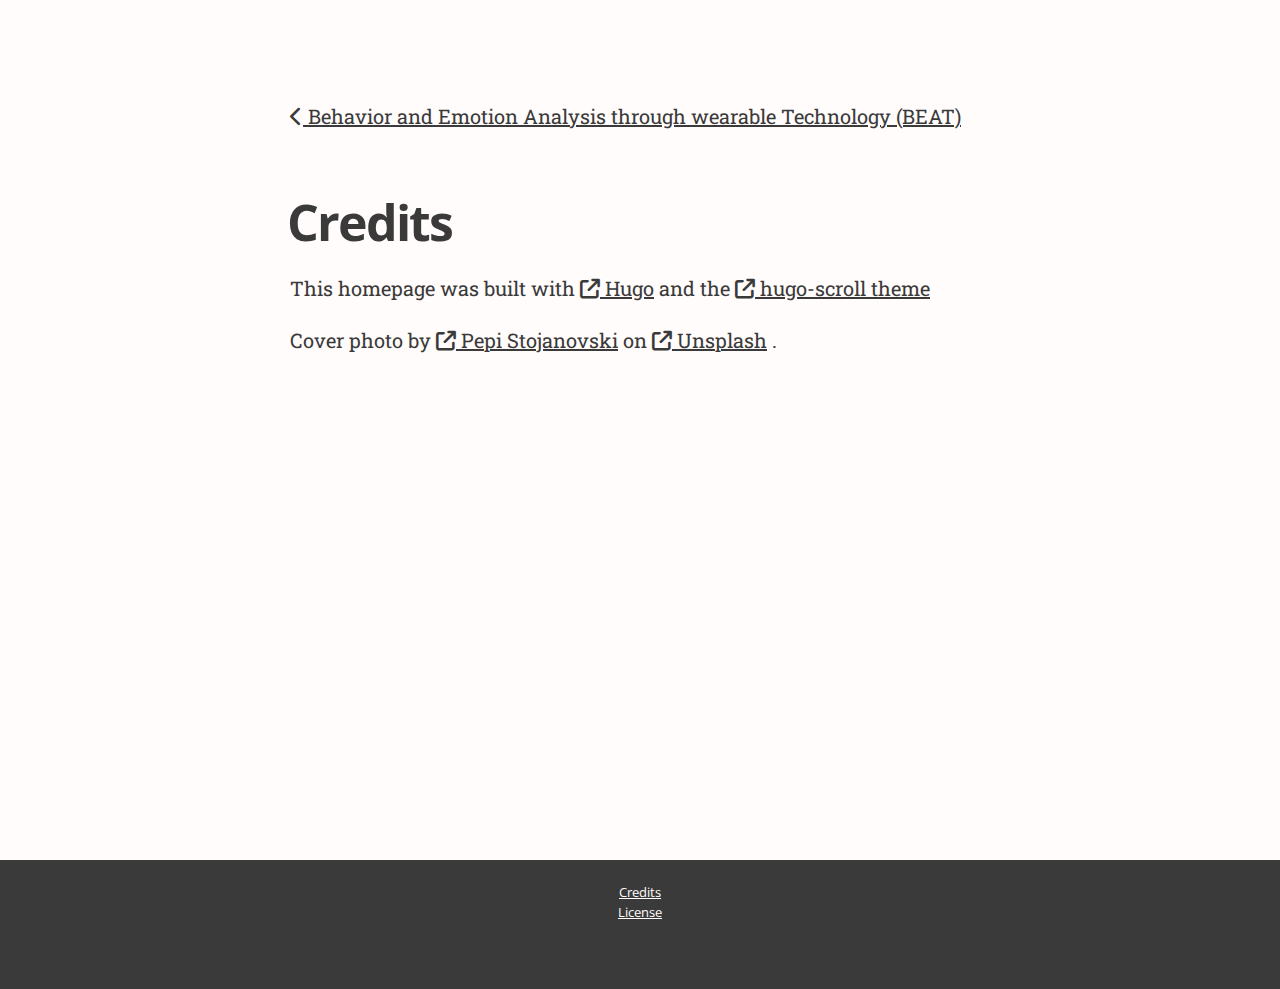
<file: credits/index.html>
<!doctype html><html lang=en><head><meta charset=utf-8><meta http-equiv=X-UA-Compatible content="IE=edge,chrome=1"><title>Credits</title><link rel="shortcut icon" href=/images/beat.webp type=image/webp><meta name=description content="Workshop at IEEE International Conference on Automatic Face and Gesture Recognition 2026, Kyoto, Japan"><meta name=keywords content="workshop,FG2026,Kyoto,wearables"><meta name=referrer content="no-referrer-when-downgrade"><meta name=HandheldFriendly content="True"><meta name=MobileOptimized content="320"><meta name=viewport content="width=device-width,initial-scale=1"><link rel=stylesheet href=/css/style.min.2c84c9199d4ce734e4e06a54378092a3c102a0699b63ad23476bfd6f0e47007b.css type=text/css integrity="sha256-LITJGZ1M5zTk4GpUN4CSo8ECoGmbY60jR2v9bw5HAHs="><meta property="og:url" content="https://beat-workshop.github.io/credits/"><meta property="og:site_name" content="Behavior and Emotion Analysis through wearable Technology (BEAT)"><meta property="og:title" content="Credits"><meta property="og:description" content="This homepage was built with Hugo and the hugo-scroll theme Cover photo by Pepi Stojanovski on Unsplash ."><meta property="og:locale" content="en"><meta property="og:type" content="article"><meta name=twitter:card content="summary"><meta name=twitter:title content="Credits"><meta name=twitter:description content="This homepage was built with Hugo and the hugo-scroll theme Cover photo by Pepi Stojanovski on Unsplash ."><meta itemprop=name content="Credits"><meta itemprop=description content="This homepage was built with Hugo and the hugo-scroll theme Cover photo by Pepi Stojanovski on Unsplash ."><meta itemprop=wordCount content="18"></head><body><main class="content page-template page-"><article class="post page"><header class=post-header><a id=back-to-main-page href=/><i class="fa fa-chevron-left" aria-hidden=true></i> Behavior and Emotion Analysis through wearable Technology (BEAT)</a></header><h1 class=post-title>Credits</h1><section class=post-content><p>This homepage was built with <a href=https://gohugo.io target=_blank><i class="fa fa-external-link"></i> Hugo</a>
and the <a href=https://themes.gohugo.io/themes/hugo-scroll/ target=_blank><i class="fa fa-external-link"></i> hugo-scroll theme</a></p><p>Cover photo by <a href="https://unsplash.com/@timbatec?utm_source=unsplash&amp;utm_medium=referral&amp;utm_content=creditCopyText" target=_blank><i class="fa fa-external-link"></i> Pepi Stojanovski</a>
on <a href="https://unsplash.com/photos/smartwatch-stylus-airpods-and-product-red-iphone-7-on-black-surface-tulxmkTXmRw?utm_source=unsplash&amp;utm_medium=referral&amp;utm_content=creditCopyText" target=_blank><i class="fa fa-external-link"></i> Unsplash</a>
.</p></section></article></main><footer class=site-footer><div class=inner><section class=links><ol><li><a href=/credits/>Credits</a></li><li><a href=/license/>License</a></li></ol></section><hr><section class=icons></section></div></footer><script src=/js/script.min.e853a4dfd899ef0f5749c33d64e2388119f4f8f866221b83ae75f840abec921a.js integrity="sha256-6FOk39iZ7w9XScM9ZOI4gRn0+PhmIhuDrnX4QKvskho="></script><script>cssVars()</script></body></html>
</file>
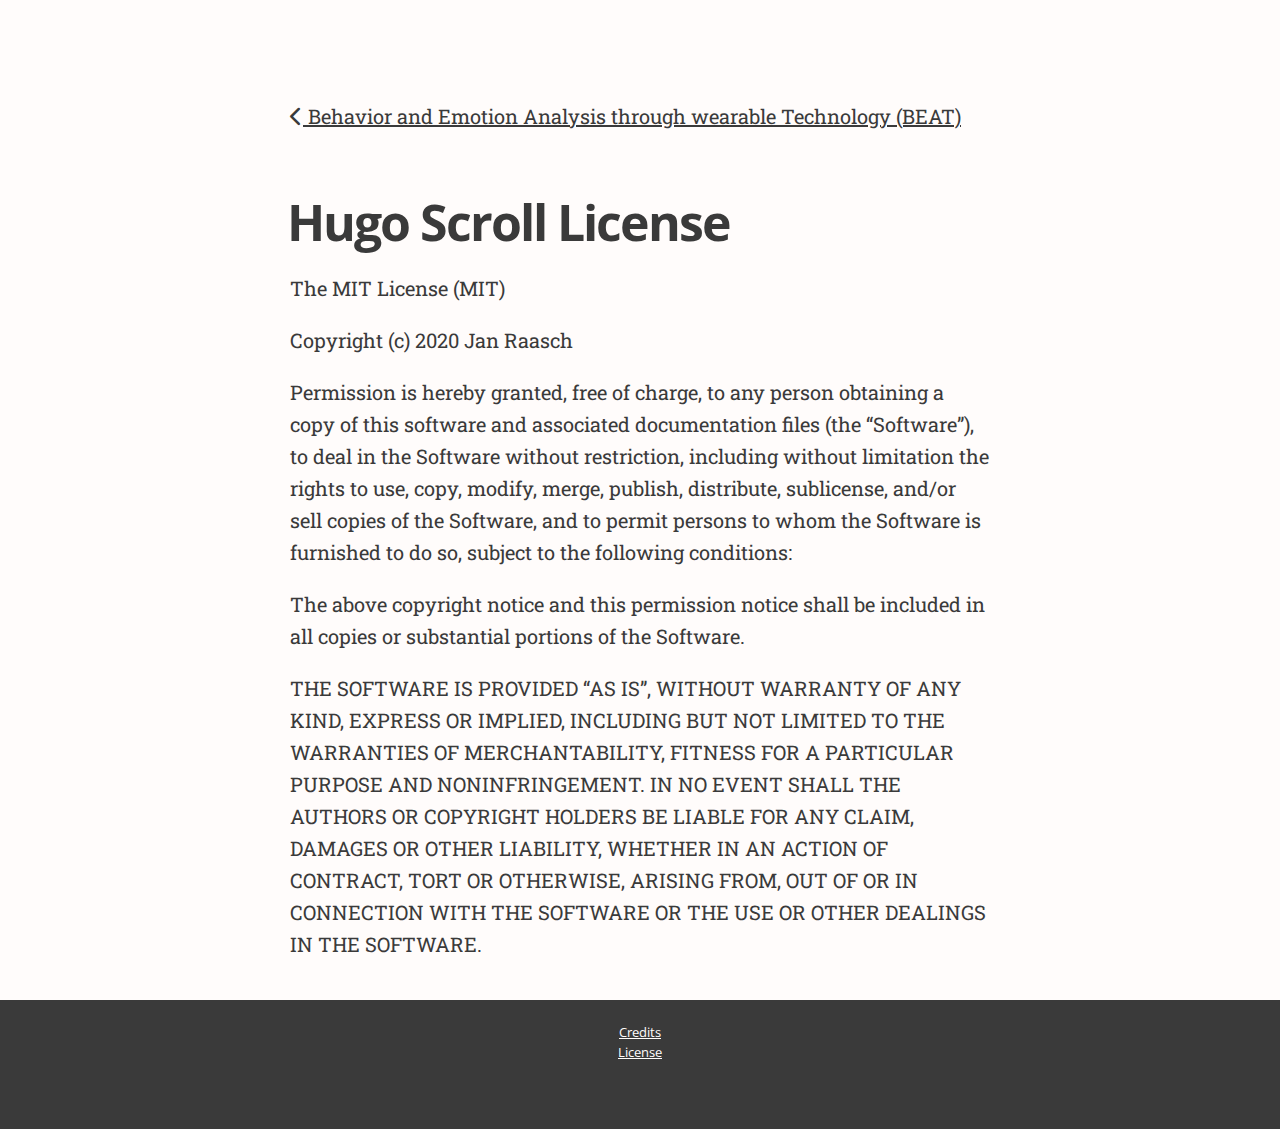
<file: license/index.html>
<!doctype html><html lang=en><head><meta charset=utf-8><meta http-equiv=X-UA-Compatible content="IE=edge,chrome=1"><title>Hugo Scroll License</title><link rel="shortcut icon" href=/images/beat.webp type=image/webp><meta name=description content="Workshop at IEEE International Conference on Automatic Face and Gesture Recognition 2026, Kyoto, Japan"><meta name=keywords content="workshop,FG2026,Kyoto,wearables"><meta name=referrer content="no-referrer-when-downgrade"><meta name=HandheldFriendly content="True"><meta name=MobileOptimized content="320"><meta name=viewport content="width=device-width,initial-scale=1"><link rel=stylesheet href=/css/style.min.2c84c9199d4ce734e4e06a54378092a3c102a0699b63ad23476bfd6f0e47007b.css type=text/css integrity="sha256-LITJGZ1M5zTk4GpUN4CSo8ECoGmbY60jR2v9bw5HAHs="><meta property="og:url" content="https://beat-workshop.github.io/license/"><meta property="og:site_name" content="Behavior and Emotion Analysis through wearable Technology (BEAT)"><meta property="og:title" content="Hugo Scroll License"><meta property="og:description" content="The MIT License (MIT)
Copyright (c) 2020 Jan Raasch
Permission is hereby granted, free of charge, to any person obtaining a copy of this software and associated documentation files (the “Software”), to deal in the Software without restriction, including without limitation the rights to use, copy, modify, merge, publish, distribute, sublicense, and/or sell copies of the Software, and to permit persons to whom the Software is furnished to do so, subject to the following conditions:"><meta property="og:locale" content="en"><meta property="og:type" content="article"><meta name=twitter:card content="summary"><meta name=twitter:title content="Hugo Scroll License"><meta name=twitter:description content="The MIT License (MIT)
Copyright (c) 2020 Jan Raasch
Permission is hereby granted, free of charge, to any person obtaining a copy of this software and associated documentation files (the “Software”), to deal in the Software without restriction, including without limitation the rights to use, copy, modify, merge, publish, distribute, sublicense, and/or sell copies of the Software, and to permit persons to whom the Software is furnished to do so, subject to the following conditions:"><meta itemprop=name content="Hugo Scroll License"><meta itemprop=description content="The MIT License (MIT)
Copyright (c) 2020 Jan Raasch
Permission is hereby granted, free of charge, to any person obtaining a copy of this software and associated documentation files (the “Software”), to deal in the Software without restriction, including without limitation the rights to use, copy, modify, merge, publish, distribute, sublicense, and/or sell copies of the Software, and to permit persons to whom the Software is furnished to do so, subject to the following conditions:"><meta itemprop=wordCount content="171"></head><body><main class="content page-template page-"><article class="post page"><header class=post-header><a id=back-to-main-page href=/><i class="fa fa-chevron-left" aria-hidden=true></i> Behavior and Emotion Analysis through wearable Technology (BEAT)</a></header><h1 class=post-title>Hugo Scroll License</h1><section class=post-content><p>The MIT License (MIT)</p><p>Copyright (c) 2020 Jan Raasch</p><p>Permission is hereby granted, free of charge, to any person obtaining a copy of
this software and associated documentation files (the &ldquo;Software&rdquo;), to deal in
the Software without restriction, including without limitation the rights to
use, copy, modify, merge, publish, distribute, sublicense, and/or sell copies of
the Software, and to permit persons to whom the Software is furnished to do so,
subject to the following conditions:</p><p>The above copyright notice and this permission notice shall be included in all
copies or substantial portions of the Software.</p><p>THE SOFTWARE IS PROVIDED &ldquo;AS IS&rdquo;, WITHOUT WARRANTY OF ANY KIND, EXPRESS OR
IMPLIED, INCLUDING BUT NOT LIMITED TO THE WARRANTIES OF MERCHANTABILITY, FITNESS
FOR A PARTICULAR PURPOSE AND NONINFRINGEMENT. IN NO EVENT SHALL THE AUTHORS OR
COPYRIGHT HOLDERS BE LIABLE FOR ANY CLAIM, DAMAGES OR OTHER LIABILITY, WHETHER
IN AN ACTION OF CONTRACT, TORT OR OTHERWISE, ARISING FROM, OUT OF OR IN
CONNECTION WITH THE SOFTWARE OR THE USE OR OTHER DEALINGS IN THE SOFTWARE.</p></section></article></main><footer class=site-footer><div class=inner><section class=links><ol><li><a href=/credits/>Credits</a></li><li><a href=/license/>License</a></li></ol></section><hr><section class=icons></section></div></footer><script src=/js/script.min.e853a4dfd899ef0f5749c33d64e2388119f4f8f866221b83ae75f840abec921a.js integrity="sha256-6FOk39iZ7w9XScM9ZOI4gRn0+PhmIhuDrnX4QKvskho="></script><script>cssVars()</script></body></html>
</file>
